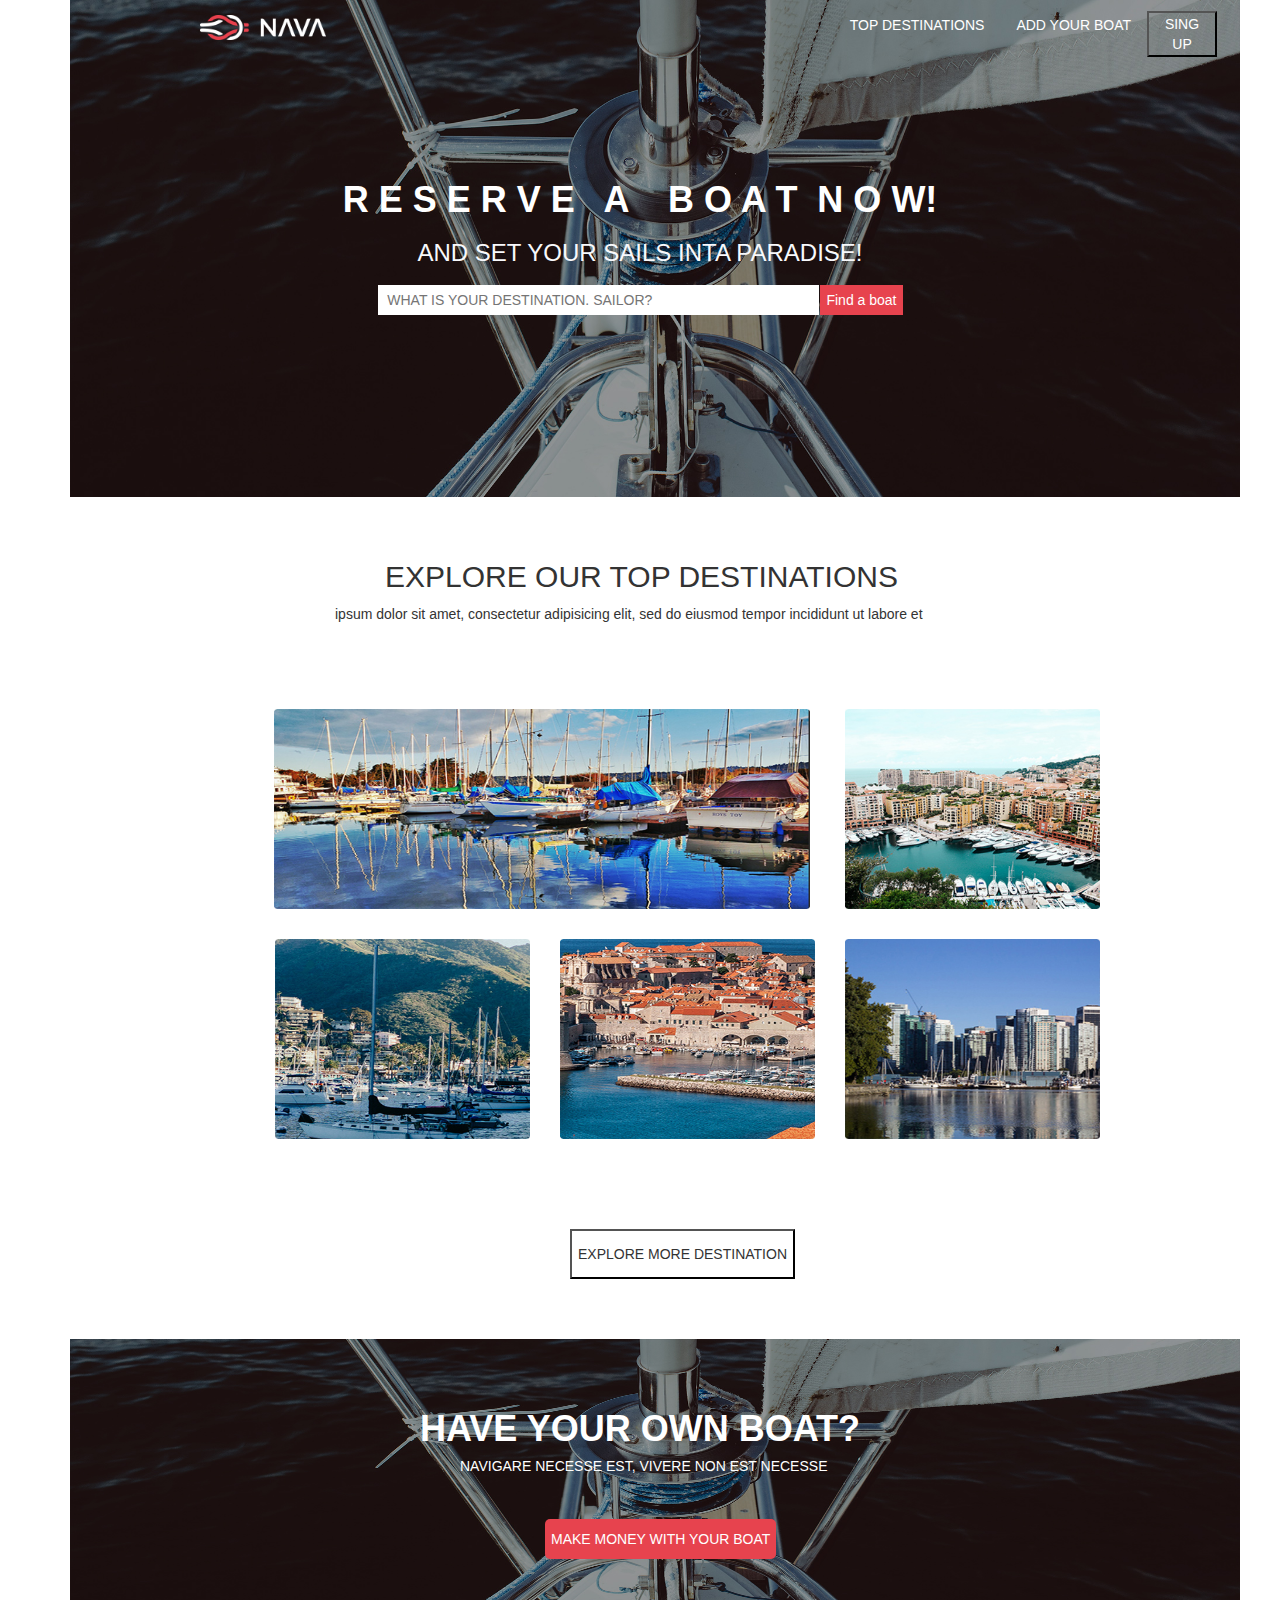
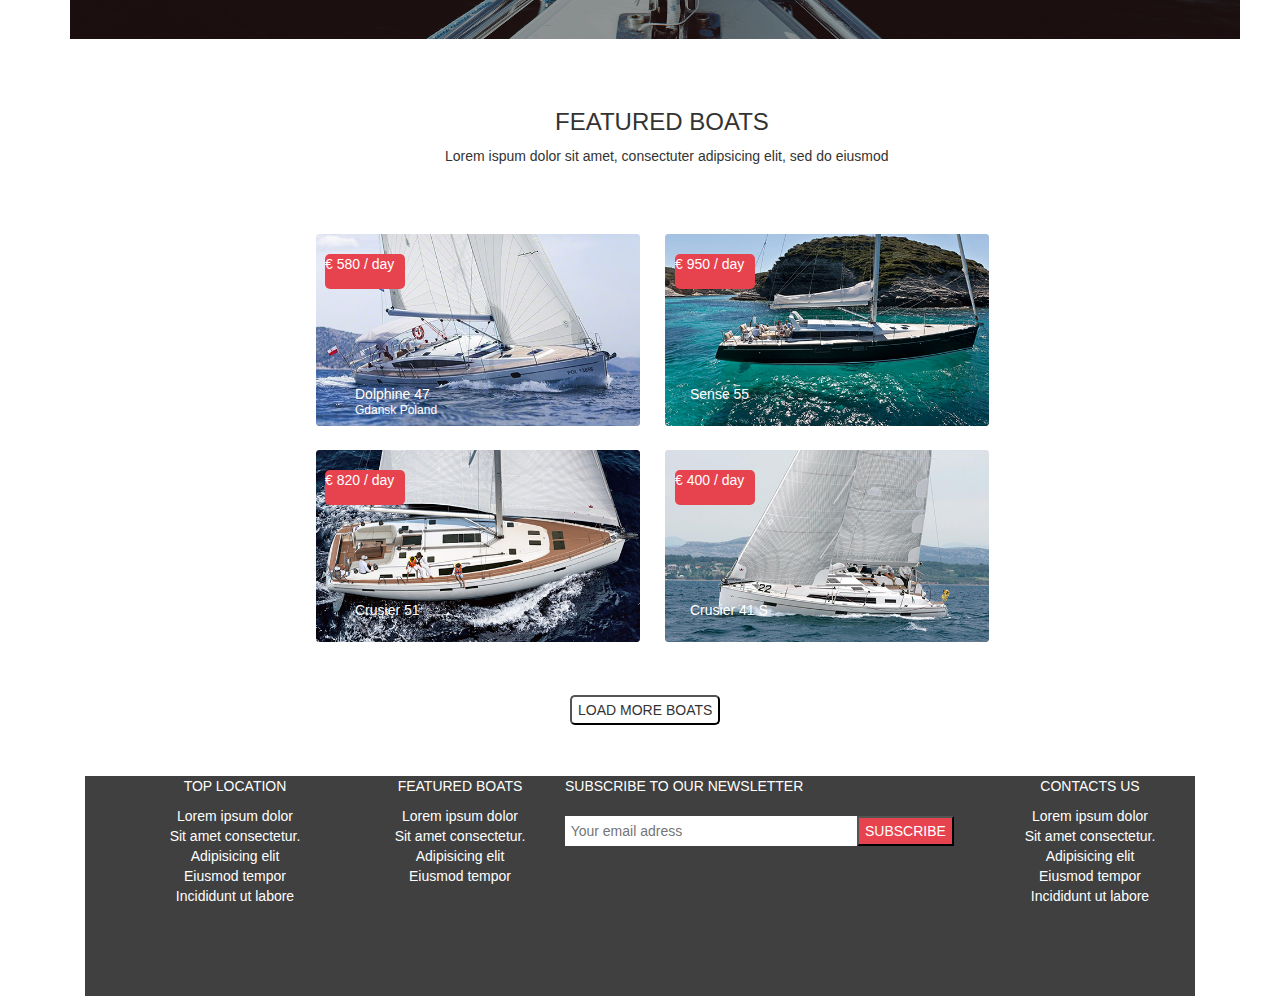
<file: items/index.html>
<!DOCTYPE html>
<html>
<head>
<link rel="stylesheet" type="text/css" href="css/style.css">
<link rel="stylesheet" type="text/css" href="bootstrap/bootstrap.css">
</head>
<body>
<div class="container">
<div class="row">
<div class="col-md-12">
<div>
<img id="img" src="img/boat.jpg"></div>
<div class="col-md-12">
<div class="col-md-6">
<div class="logo">
	<img id="Logo" src="img/logo.png">
</div>	
</div>
<div class="col-md-6">
<div class="navbar">
	<ul>
		<li><a href="#SING UP"></a><button style="position: absolute; top:10px; background: none;color: white;width: 70px;">SING UP</button></li>
		<li><a href="#ADD YOUR BOAT">ADD YOUR BOAT</a></li>
		<li><a href="#TOP DESTINATIONS">TOP DESTINATIONS</a></li>

	</ul>
	</div><!--navbar son-->
</div><!--col-md-6 2.nin sonu-->
</div><!--col-md-12 2.nin sonu-->
<div class="col-md-12" style="height: 80px;"></div>
<div class="col-md-12" style="height: 125px;"><!--col-md-12 3.-->
	<p align="center"><h1 align="center" style="color:white;"><b>R E S E R V E&nbsp&nbsp A &nbsp&nbsp B O A T&nbsp&nbspN O W!</b></h1></p>
	<h3><p align="center" style="color:#F8F9FC">AND SET YOUR SAILS INTA PARADISE!</p></h3>
</div><!--col-md-12 3.nun sonu-->
<div class="col-md-12"><!--col-md-12 input-->
<div class="col-md-3"></div>
<div class="col-md-6" style="height:30px">
	<input type="text" name="name" placeholder="&nbsp WHAT IS YOUR DESTINATION. SAILOR? ">
		<button  style="position: relative; background:#E7434E;height:30px; color:white; border:none;float: right;">Find a boat</button>
		</div><!--col-md-6 son-->
		<div class="col-md-3"></div>
		<div class="col-md-12" style="width:100%; height:170px; position: relative;"></div>
	<!-- </input> -->
</div>
<div class="col-md-12">
<div style="margin:0 auto;"></div>
</div>
<div class="col-md-12">
<p style="width: 550px; position:relative;left:300px;top:70px;font-size: 30px;">EXPLORE OUR TOP DESTINATIONS</p>
<p style="width: 600px;position: relative;top:65px;left: 250px;">ipsum dolor sit amet, consectetur adipisicing elit, sed do eiusmod tempor incididunt ut labore et</p>
<div class="col-md-1"></div>
<div class="col-md-7" style="position: relative; height: 340px;">
<img id="img1" src="img/destination-1.jpg">
</div>
<div class="col-md-4" style="height: 340px;">
	<img id="img2" src="img/destination-2.jpg">
	</div>
</div><!--col-md-12son-->
<div class="col-md-12" style="height:30px"></div>
<div class="col-mdd-12">
	<div class="col-md-1"></div>
	<div class="col-md-1"></div>
	<div class="col-md-3">
		<img id="img3" src="img/destination-3.jpg">
	</div>
	<div class="col-md-3">
		<img id="img4" src="img/destination-4.jpg">
	</div>
	<div class="col-md-3">
		<img id="img5" src="img/destination-5.jpg">
	</div>
<button style="border:1px:solid:black;height:50px;position:relative;left: 
500px;top:90px;bottom: 70px; background: none;z-index: 1;">EXPLORE MORE DESTINATION</button>
</div>
<div class="cantainer">
<div class="row">
<div class="col-md-12">
	<img id="img6" src="img/boat.jpg">
	<p style="position: absolute;"><h1 style="position: absolute;"><b style="color: white; position: relative;left: 350px;top:200px;">HAVE YOUR OWN BOAT?</b></h1></p><br>
	<p><h5 style="width:400px;  color:white; position: relative;left:390px;top:230px;">NAVIGARE NECESSE EST, VIVERE NON EST NECESSE</h5></p>
	<button style="position: absolute;left: 490px;top:330px; height: 40px;color: white;background: #E7434E;border-radius: 5px;border:none;">MAKE MONEY WITH YOUR BOAT</button>
	<h3 style="position: absolute;left: 500px;top:500px;"><spam>FEATURED BOATS</spam></h3><br>
	<h5 style="position: absolute;left: 390px;top: 550px;"><span>Lorem ispum dolor sit amet, consectuter adipsicing elit, sed do eiusmod</span></h5>
</div>

</div><!--row-->
</div><!--container-->

<div class="col-md-12">
	<div  class="col-md-6" style="position: absolute;top:560px;">
		<img id="img7" src="img/boat-1.jpg">
		<div class="day1">&#8364 580 / day</div>
		<p style="position: absolute; left: 270px; top:150px; color: white;">Dolphine 47</p><br>
	</div>
	<div class="col-md-6" style="position: absolute;top:560px; left: 580px;">
		<img id="img8" src="img/boat-2.jpg">
		<div class="day4">&#8364 950 / day</div>
		<p style="position: absolute; left: 40px; top:150px; color: white;">Sense 55</p><br>
		<div><h6><p style="position: absolute;left:-295px; top:170px; color:white;">Gdansk Poland</p></h6></div>
	</div>
</div><!--col-md-12-->

<div class="col-md-12">
	<div  class="col-md-6" style="position: absolute;top:775px;">
		<img id="img9" src="img/boat-3.jpg">
		<div class="day3">&#8364 820 / day</div>
		<p style="position: absolute; left: 270px; top:150px; color: white;">Crusier 51</p>
	</div>
	<div class="col-md-6" style="position: absolute;top:775px; left: 580px;">
		<img id="img10" src="img/boat-4.jpg">
<div class="day4">&#8364 400 / day</div>
		<p style="position: absolute; left: 40px; top:150px; color: white;">Crusier 41 S</p>
	</div>
	<button style="height:30px; background: none; position: absolute; left:500px;top:1020px; border-radius: 5px;">LOAD MORE BOATS</button>
</div><!--col-md-12-->
<!-- <div class="container">
<div class="row"> -->
<div class="col-md-12">
<div class="footer">
	<div class="col-md-12">
		<div class="col-md-3"><p align="center" style="color: white;">TOP LOCATION</p>
			<p align="center" style="color:white;">Lorem ipsum dolor<br>Sit amet consectetur.<br>Adipisicing elit<br> Eiusmod tempor<br>Incididunt ut labore</p>
			</div>
		<div class="col-md-2">
			<p align="center" style="color:white;">FEATURED BOATS</p>
			<p align="center" style="color:white;">Lorem ipsum dolor<br>Sit amet consectetur.<br>Adipisicing elit<br> Eiusmod tempor</P>
		</div>
		<div class="col-md-5">
		<p style="color:white;">SUBSCRIBE TO OUR NEWSLETTER</p>
			<input id="son" type="text" name="text" placeholder=" Your email adress">
			<button style="height:30px; position: relative; top:10px; left:292px; background:#E7434E; color:white;">SUBSCRIBE</button>
			</div>
			<div class="col-md-2">
			    <p align="center" style="color:white;">CONTACTS US</p>
				<p align="center" style="color:white;">Lorem ipsum dolor<br>Sit amet consectetur.<br>Adipisicing elit<br> Eiusmod tempor<br>Incididunt ut labore</p>
			</div>
<!-- 
</div>
</div> -->

</div>
</div>
</body>
</html>


<!-- 
 ipsum dolor sit amet, consectetur adipisicing elit, sed do eiusmod
tempor incididunt ut labore et dolore magna aliqua. Ut enim ad minim veniam,
quis nostrud exercitation ullamco laboris nisi ut aliquip ex ea commodo
consequat. Duis aute irure dolor in reprehenderit in voluptate velit esse
cillum dolore eu fugiat nulla pariatur. Excepteur sint occaecat cupidatat non
proident, sunt in culpa qui officia deserunt mollit anim id est laborum. -->
</file>
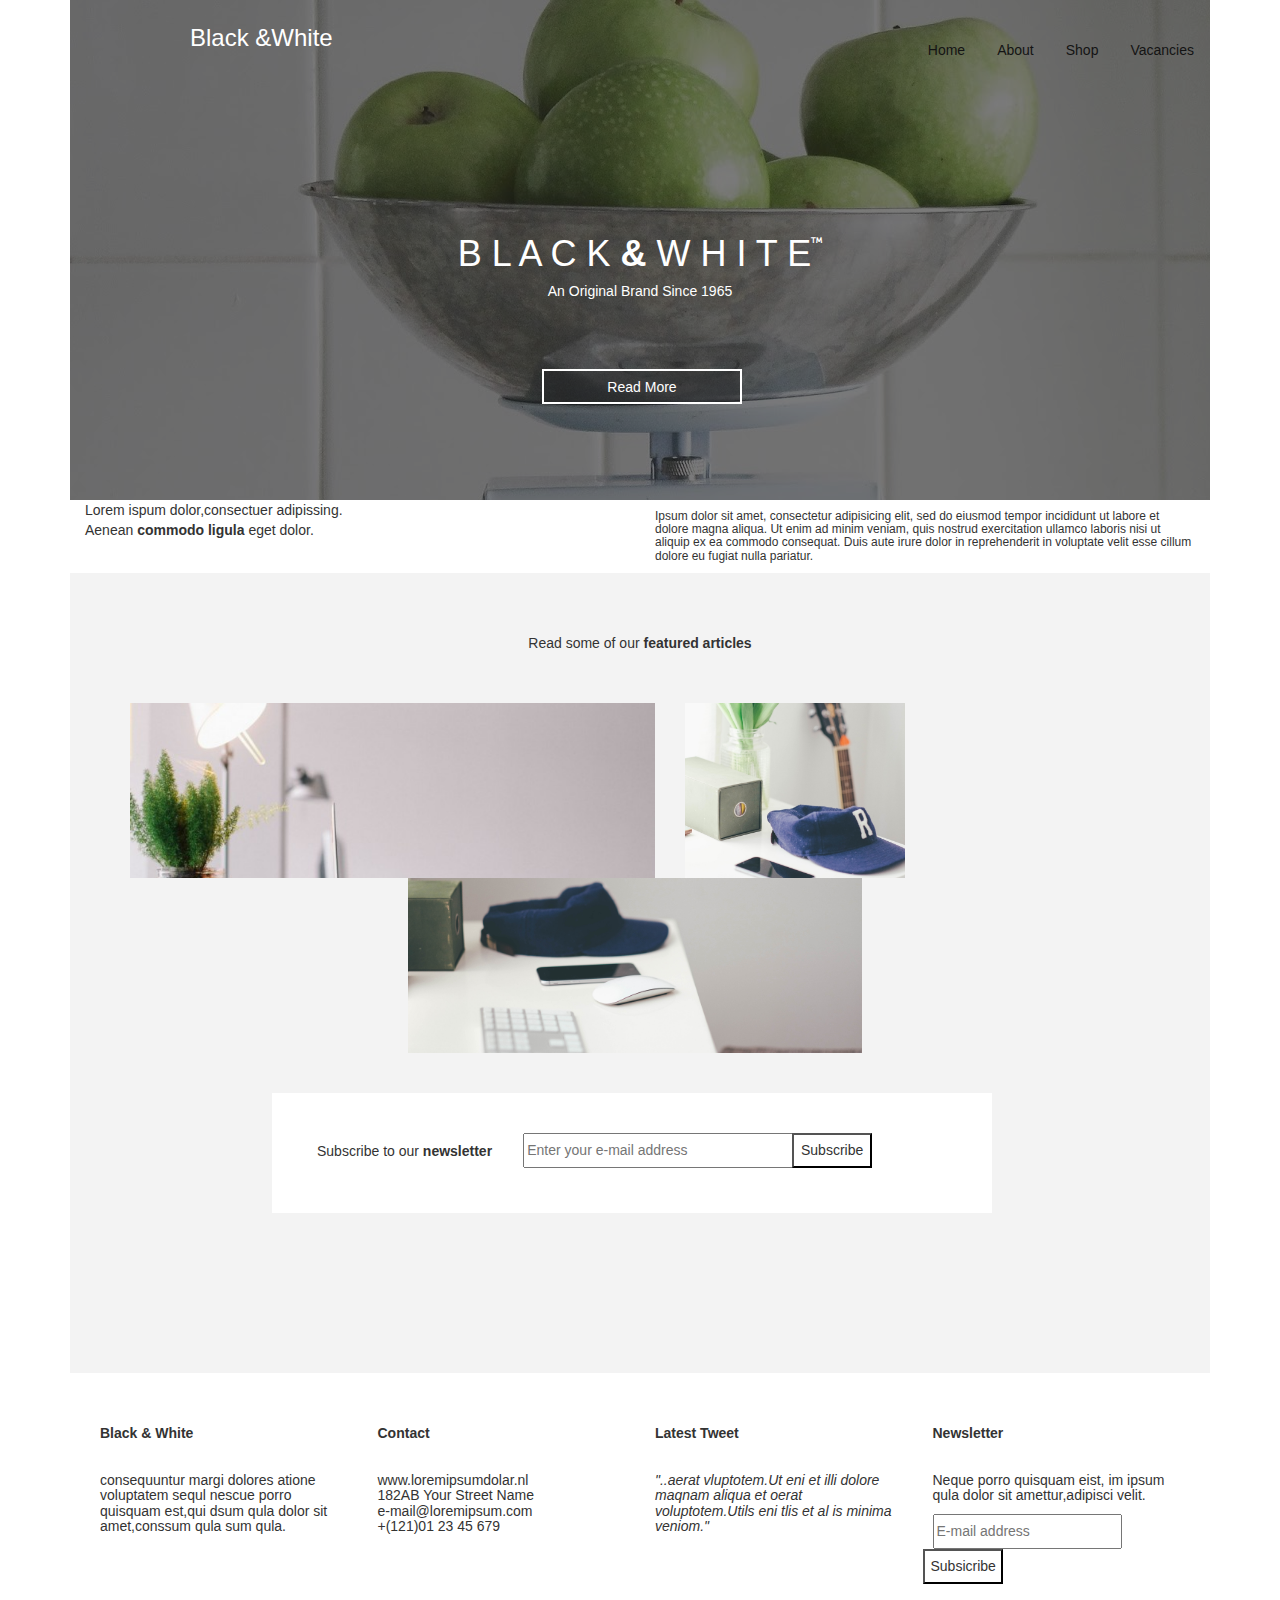
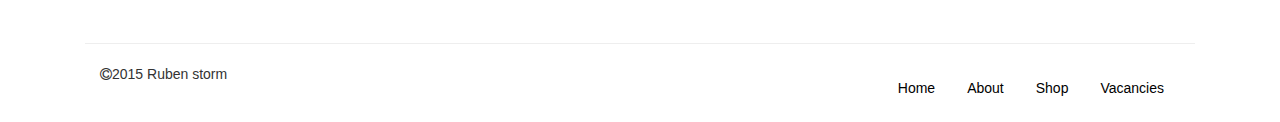
<file: items/index1.html>
<!DOCTYPE html>
<html>
<head>
<link rel="stylesheet" type="text/css" href="fonts/css/font-awesome.css">
<link rel="stylesheet" type="text/css" href="css/style1.css">
<link rel="stylesheet" type="text/css" href="bootstrap/bootstrap.css">
</head>
<body>
<div class="container">
	<div class="row">
		    <div class="a col-md-12">
			    <div class="imgWrapper">
			    <div class="blur"></div>
			    <div class="navBar">
			    	<div class="logo">
			    	<h3>
			    		Black &White	
			    	</h3>
			    		
			    	</div>
			    	<div class="menu">
			    		<ul>
			    	<li><a href="#vacancies">Vacancies</a></li>
				   <li><a href="#shop">Shop</a></li>
				   <li><a href="#about">About</a></li>
				   <li><a class="active" href="#home">Home</a></li>
			    		</ul>
			    		<div class="blackWhite"><h1 align="center">B L A C K <b>&</b> W H I T E<i class="fa fa-trademark" aria-hidden="true"></i></h1><h5 align="center">An Original Brand Since 1965</h5></div>
			    		<div class="but"><button id="readMore">Read More</button></div>
			    	</div>
			    </div>
			    </div>
		    </div>
		<div class="col-md-12 c">
			<div class=" col-md-6">
				<p>Lorem ispum dolor,consectuer adipissing.<br>Aenean <b>commodo ligula</b> eget dolor.</p>
			</div>
			<div class="col-md-6">
			  <h6>
				Ipsum dolor sit amet, consectetur adipisicing elit, sed do eiusmod
				tempor incididunt ut labore et dolore magna aliqua. Ut enim ad minim veniam,
				quis nostrud exercitation ullamco laboris nisi ut aliquip ex ea commodo
				consequat. Duis aute irure dolor in reprehenderit in voluptate velit esse
				cillum dolore eu fugiat nulla pariatur. </h6>
             
			</div>
			<div class="celarfix"></div>
		<div class="b col-md-12"><br><br>
				<br><div><p align="center">Read some of our<b>	featured articles</b></p></div><br>
			    <br>
	<div class="container">
		<div class="col-md-12">
			<div class="col-md-6">
			    <div class="sekil1"></div>
			</div>
			<div class="col-md-3">
			    <div class="sekil2"></div>
			</div>
	    </div>

	<!-- <div class="cfearfix"></div> -->
	<!-- <div class="container"></div> -->
	<div class="col-md-12">
			<div class="col-md-3">
			<div class="clearfix" class="sekil3"></div>
			</div>
			<div class="col-md-6">
				<div class="sekil4"></div>
			</div>
	</div>
	</div>

	<!-- <div class="container">

			    <div class="col-md-7"><div class="sekil1">january' 15<b> South France</b></div>
			    </div>	
			    <div class="col-md-3">
			    <div class="sekil2">January'15 <b>Budapest</b></div>
			    </div>
	</div>
	<div class="container">
			    <div class="col-md-12">	
			    
			     <div class="col-md-3">
			     <div class="sekil3"></div>
			     </div>
			     <div class="col-md-7">
			     <div class="sekil4">January'15 <b>South America</b>
			     </div>
			     </div>		 -->
	<!-- </div>     -->
			     <!-- </div> -->

			  <div class="col-md-12">
			  	<div class="mail col-md-8">
			  		<div class="news"><span>Subscribe to our <b>newsletter</b></span>&nbsp&nbsp&nbsp&nbsp&nbsp&nbsp&nbsp
			  		<input id="birinci" type="text"placeholder="Enter your e-mail address">
			  		<button id="ikinci">Subscribe</button></div>
			  	</div>
			  </div>

		</div>

					<div class="col-md-12">
						<div class="son">
						<div class="f col-md-3">
							<p><b>Black & White</b>
							<br>
							<br>
							<h5>consequuntur margi dolores atione voluptatem sequl nescue porro quisquam est,qui dsum qula dolor sit amet,conssum qula sum qula.</h5></p>

						</div>
						<div class="f col-md-3">
							<p><b>Contact</b><br>
							<br><h5>www.loremipsumdolar.nl<br>
							182AB Your Street Name<br>
							e-mail@loremipsum.com<br>+(121)01 23 45 679</h5></p>
						</div>
						<div class="f col-md-3">
							<p><b>Latest Tweet</b><br>
							<br><h5><em>"..aerat vluptotem.Ut eni et illi dolore maqnam aliqua et oerat voluptotem.Utils eni tlis et al is minima veniom."</em></h5></p>
							
						</div>
						<div class="f col-md-3">
							<p><b>Newsletter</b><br>
							<br><h5>Neque porro quisquam eist, im ipsum qula dolor sit amettur,adipisci velit.</h5></p>

							<input id="txt" type="text"placeholder="E-mail address">
							<button>Subsicribe</button>
								
						</div>
						</div>

					</div>

			<div class="col-md-12">
				 <div class="footer">
				 <hr>
				 <div class="col-md-2">
				<span><i class="fa fa-copyright" aria-hidden="true"></i>2015 Ruben storm</span></div>
				 	<div class="col-md-10">			
				<ul>		 
				  <li><a href="#vacancies">Vacancies</a></li>
				   <li><a href="#shop">Shop</a></li>
				   <li><a href="#about">About</a></li>
				   <li><a class="active" href="#home">Home</a></li>
				</ul></div>
				 </div>
			</div>



	</div>
</div>
</body>
</html>
</file>
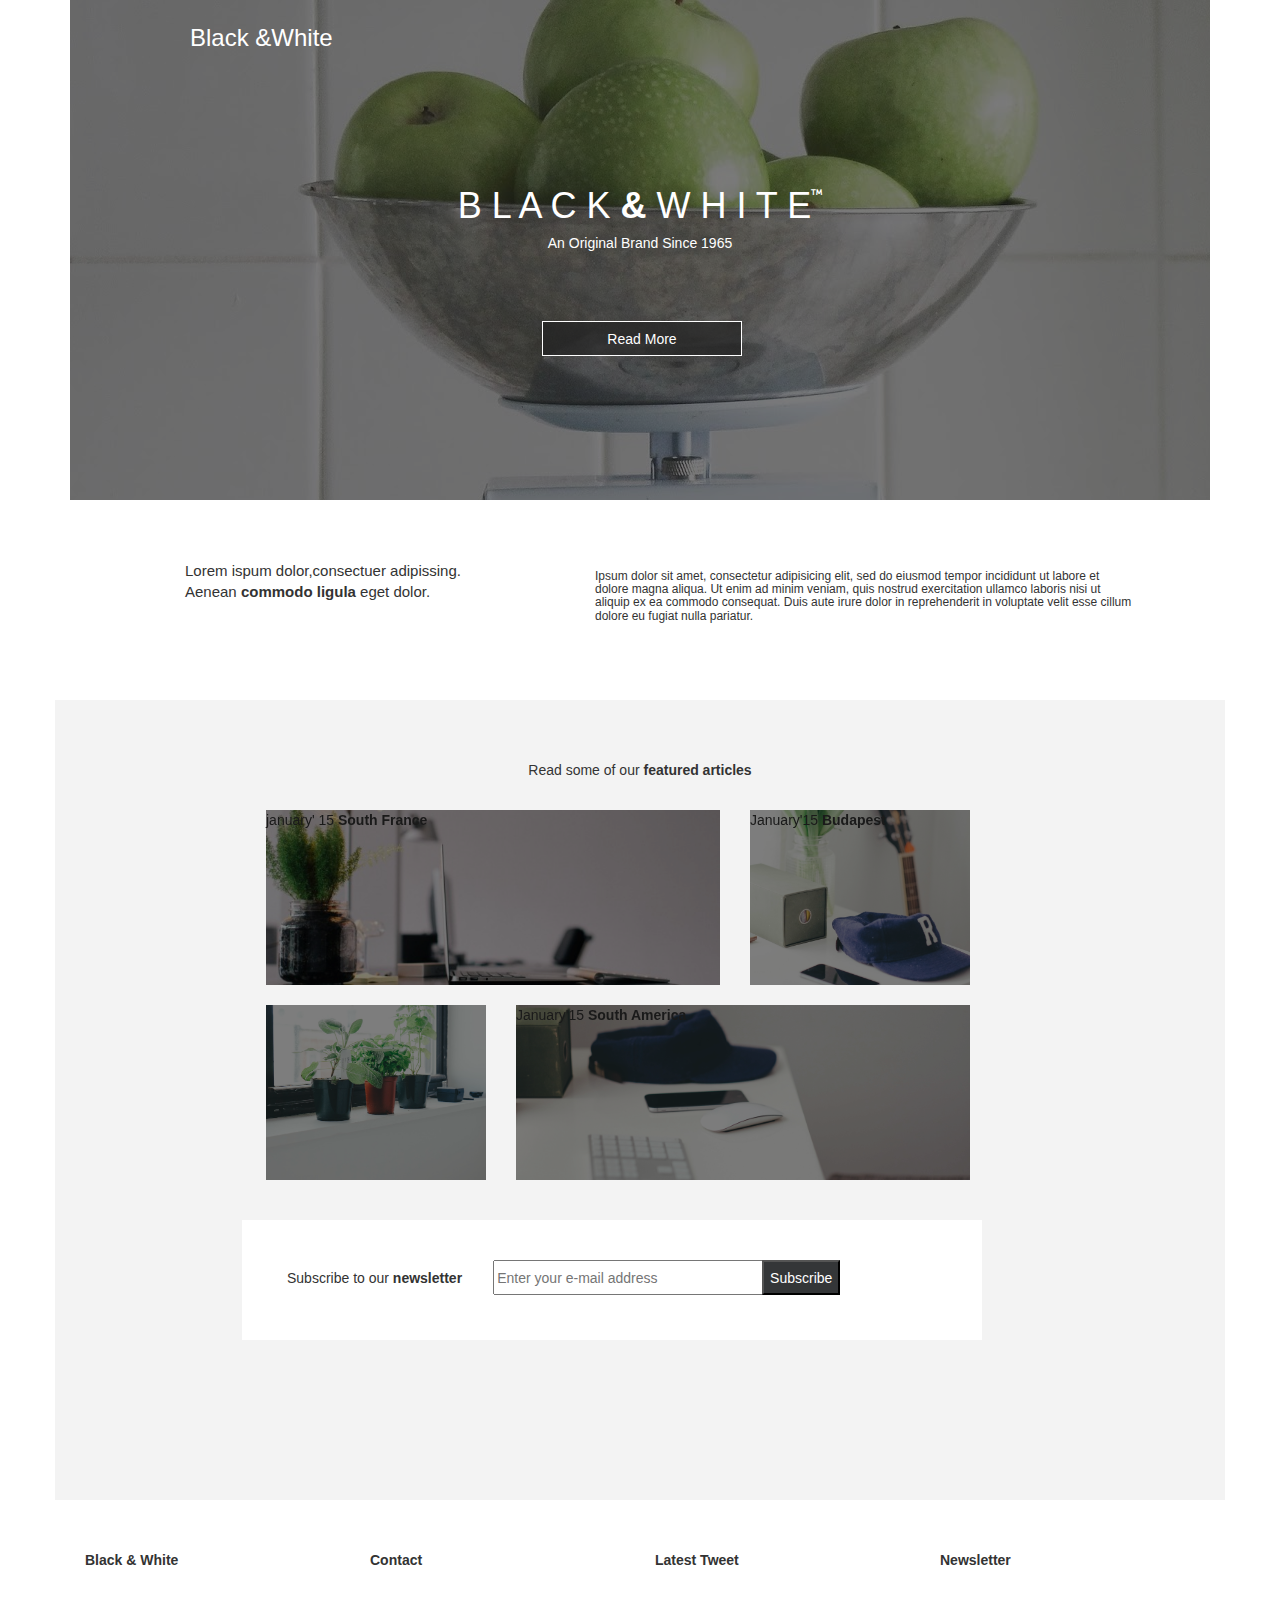
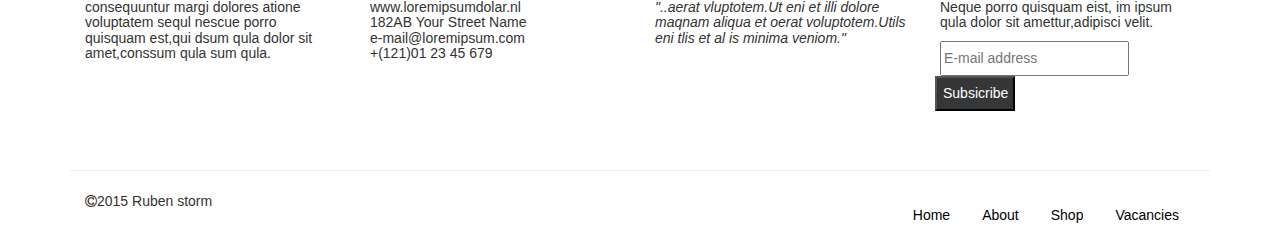
<file: items/index2.html>
<!DOCTYPE html>
<html>
<head>
<link rel="stylesheet" type="text/css" href="fonts/css/font-awesome.css">
<link rel="stylesheet" type="text/css" href="css/style2.css">
<link rel="stylesheet" type="text/css" href="bootstrap/bootstrap.css">
</head>
<body>
<div class="container">
	<div class="row">
	
		    <div class="a col-md-12">
			    <div class="imgWrapper">
			    <div class="blur"></div>
			    <div class="navBar">
			    	<div class="logo">
			    	<h3>
			    		Black &White	
			    	</h3>
			    		
			    	</div>
			    	<div class="menu">
			    		<div class="blackWhite"><h1 align="center">B L A C K <b>&</b> W H I T E<i class="fa fa-trademark" aria-hidden="true"></i></h1><h5 align="center">An Original Brand Since 1965</h5></div>
			    		<div class="but"><button id="readMore">Read More</button></div>
			    	</div>

			    </div>
			    </div>
		    </div>
		<div class="col-md-12">
			<div class="y col-md-6">
				<p style="font-size:15px;position: relative;top:60px; left:100px;">Lorem ispum dolor,consectuer adipissing.<br>Aenean <b>commodo ligula</b> eget dolor.</p>
			</div>
			<div class="col-md-6">
			  <h6 style="position: relative;top:60px;right: 60px;">
				Ipsum dolor sit amet, consectetur adipisicing elit, sed do eiusmod
				tempor incididunt ut labore et dolore magna aliqua. Ut enim ad minim veniam,
				quis nostrud exercitation ullamco laboris nisi ut aliquip ex ea commodo
				consequat. Duis aute irure dolor in reprehenderit in voluptate velit esse
				cillum dolore eu fugiat nulla pariatur. </h6>
             </div>
			</div>
		<div class="b col-md-12"><br><br>
				<br><div><p align="center">Read some of our<b>	featured articles</b></p></div><br>
			    <br><div class="col-md-7"><div class="sekil1">january' 15<b> South France</b></div>
			    </div>	
			    <div class="col-md-3">
			    <div class="sekil2">January'15 <b>Budapest</b></div>
			    </div>
			    <div class="col-md-12">	
			    
			     <div class="col-md-3">
			     <div class="sekil3"></div>
			     </div>
			     <div class="col-md-7">
			     <div class="sekil4">January'15 <b>South America</b>
			     </div>
			     </div>		
			    
			     </div>
			  <div class="col-md-12">
			  	<div class="mail col-md-8">
			  		<div class="news"><span>Subscribe to our <b>newsletter</b></span>&nbsp&nbsp&nbsp&nbsp&nbsp&nbsp&nbsp
			  		<input id="birinci" type="text"placeholder="Enter your e-mail address">
			  		<button id="ikinci">Subscribe</button></div>
			  	</div>
			  </div>

		</div>

					<div class="col-md-12">
						<div class="son">
						<div class="f col-md-3">
							<p><b>Black & White</b>
							<br>
							<br>
							<h5>consequuntur margi dolores atione voluptatem sequl nescue porro quisquam est,qui dsum qula dolor sit amet,conssum qula sum qula.</h5></p>

						</div>
						<div class="f col-md-3">
							<p><b>Contact</b><br>
							<br><h5>www.loremipsumdolar.nl<br>
							182AB Your Street Name<br>
							e-mail@loremipsum.com<br>+(121)01 23 45 679</h5></p>
						</div>
						<div class="f col-md-3">
							<p><b>Latest Tweet</b><br>
							<br><h5><em>"..aerat vluptotem.Ut eni et illi dolore maqnam aliqua et oerat voluptotem.Utils eni tlis et al is minima veniom."</em></h5></p>
							
						</div>
						<div class="f col-md-3">
							<p><b>Newsletter</b><br>
							<br><h5>Neque porro quisquam eist, im ipsum qula dolor sit amettur,adipisci velit.</h5></p>

							<input id="txt" type="text"placeholder="E-mail address">
							<button id="sonBtn">Subsicribe</button>
								
						</div>
						</div>

					</div>

			<div class="col-md-12">
				 <div class="footer">
				 <hr>
				 <div class="col-md-2">
				<span><i class="fa fa-copyright" aria-hidden="true"></i>2015 Ruben storm</span></div>
				 	<div class="col-md-10">			
				<ul>		 
				  <li><a href="#vacancies">Vacancies</a></li>
				   <li><a href="#shop">Shop</a></li>
				   <li><a href="#about">About</a></li>
				   <li><a class="active" href="#home">Home</a></li>
				</ul></div>
				 </div>
			</div>



	</div>
</div>
</body>
</html>
</file>
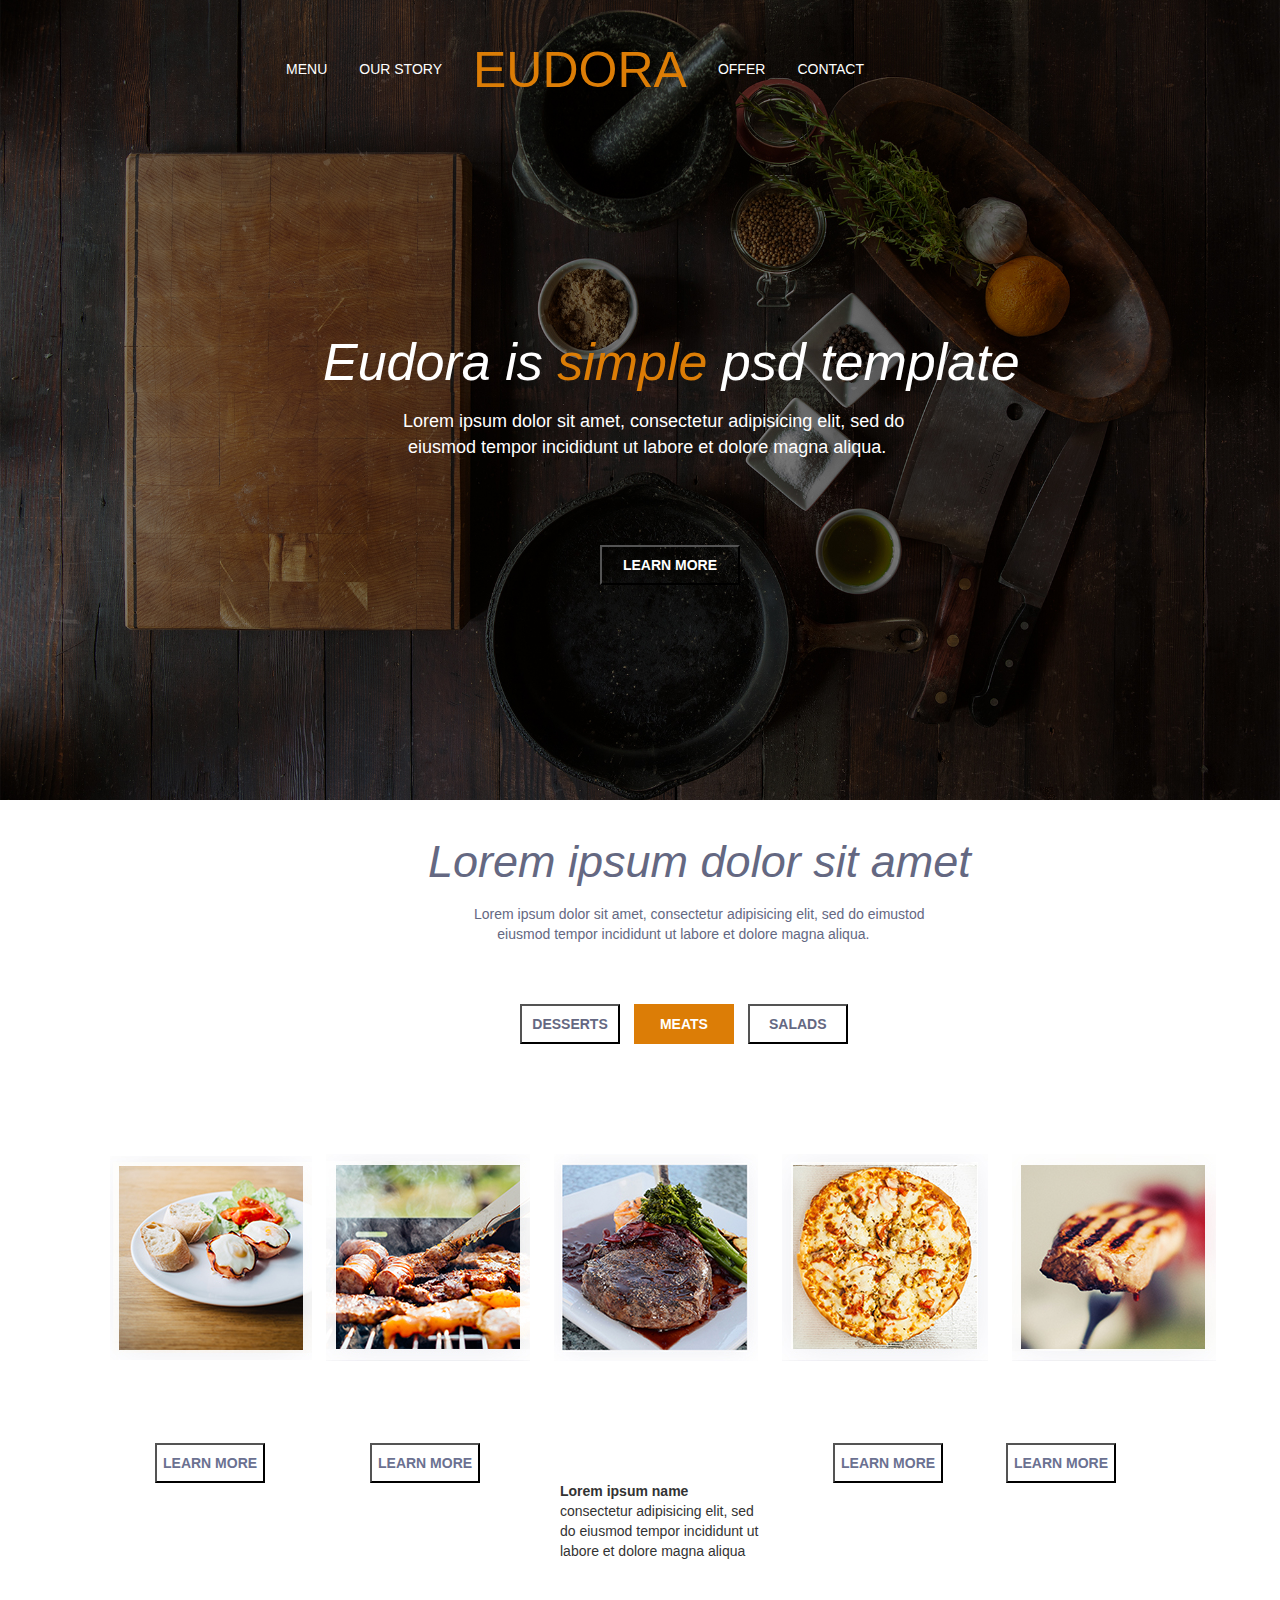
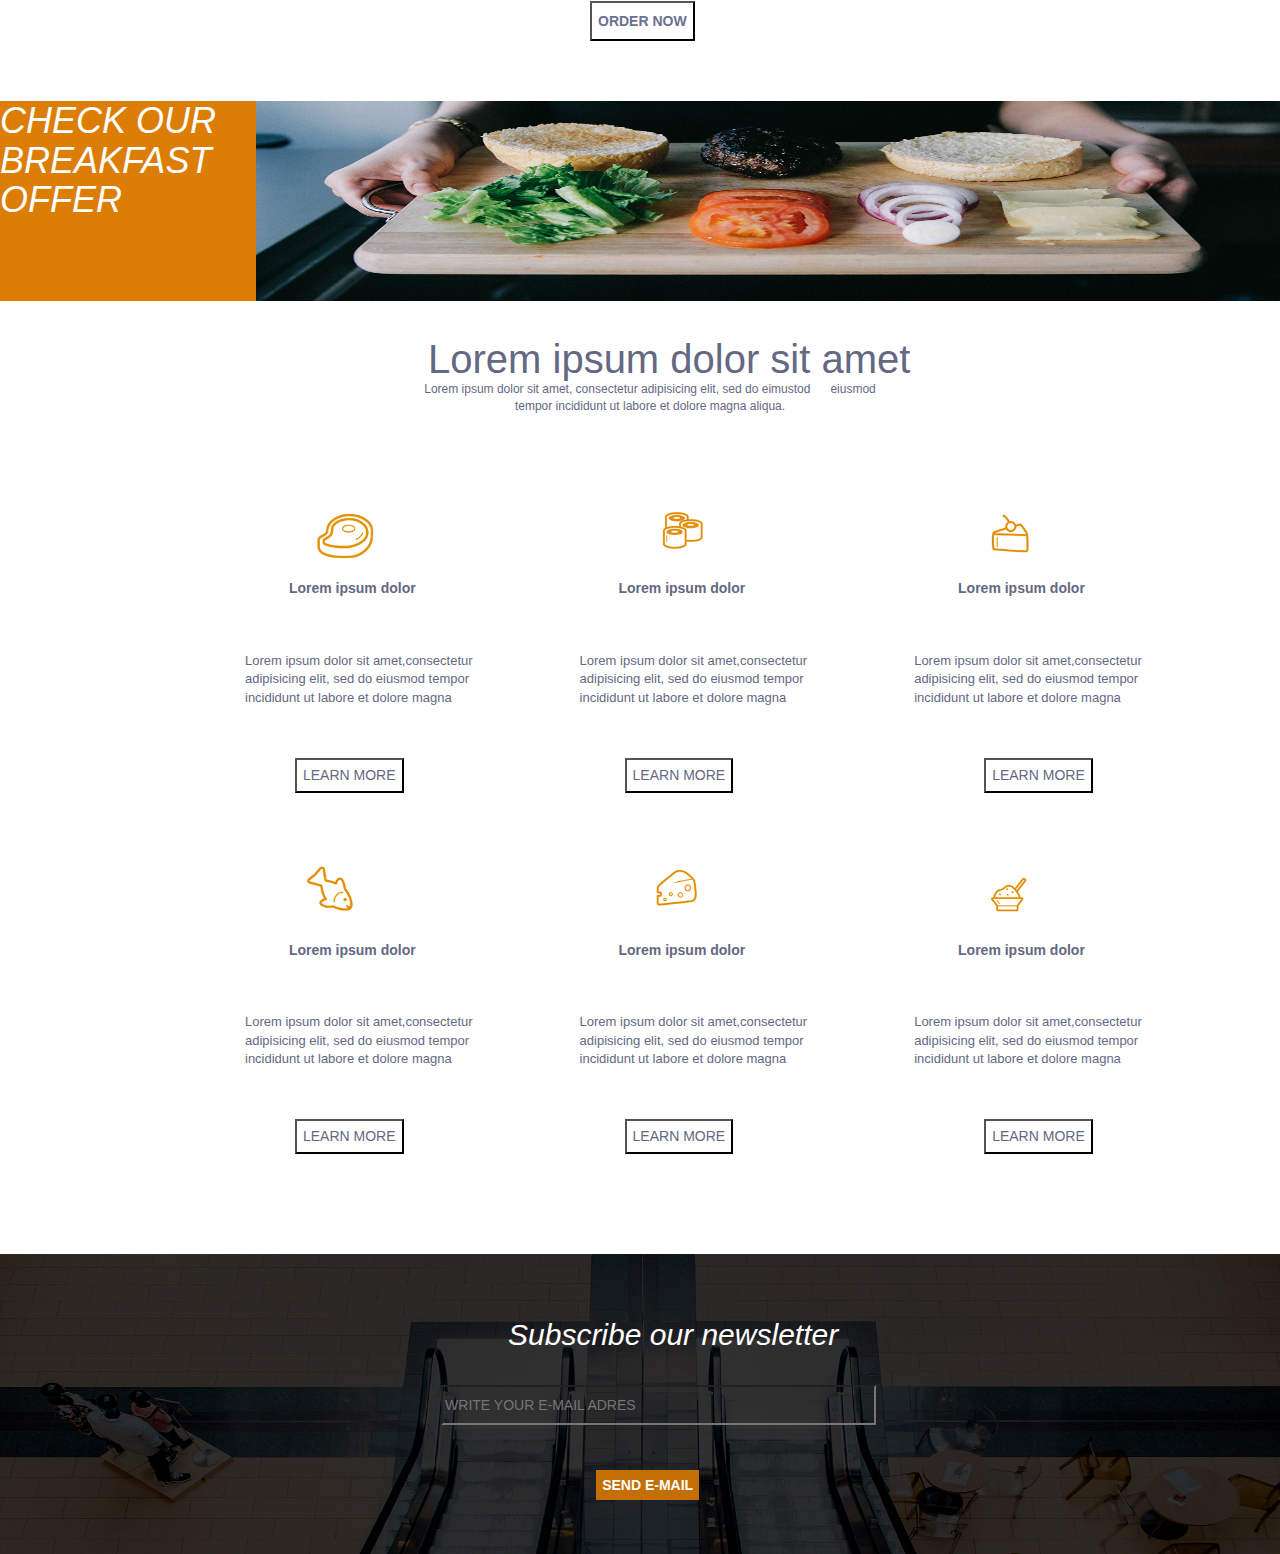
<file: items/index4.html>
<!DOCTYPE html>
<html>
<head>
<link rel="stylesheet" type="text/css" href="css/style4.css">
<link rel="stylesheet" type="text/css" href="bootstrap/bootstrap.css">

</head>
<body>
<div class="img1"></div>
<div style="position: absolute; top:20px; right:400px;">
	<ul>		 
				  <li><a style="color: white;position: relative;top:25px;" href="#vacancies">MENU</a></li>
				   <li><a style="color: white;position: relative; top:25px;"  href="#shop">OUR STORY</a></li>
				   <li style="margin: 15px; color:#DC7D06; font-size: 50px;">EUDORA</li>
				   <li><a style="color: white;position: relative; top:25px;"  class="active" href="#home">OFFER</a></li>
				   <li><a style="color: white;position: relative; top:25px;"  href="#vacancies">CONTACT</a></li>
				</ul></div>
				<div style="position: absolute;top:325px;left:323px; font-size: 52px;"><p style="color: white;"><i>Eudora is <i style="color:#DC7D06">simple</i> psd template</i></p>
				<p style="position: absolute;left: 80px; color:white; font-size:18px;">Lorem ipsum dolor sit amet, consectetur adipisicing elit, sed do<br>&nbspeiusmod tempor incididunt ut labore et dolore magna aliqua.</p>
				</div>
				<button style=" height:40px; width: 140px; position: absolute;top:545px; left:600px; background:none;color:white;"><b>LEARN MORE</b></button>

</div><!--div-ul-->
<!-- <div> -->
   <p style="width: 550px; position: relative;left:428px; top:30px; font-size:45px; color:#646882;"><i>Lorem ipsum dolor sit amet</i></p>
   <p style="width:40%; position: relative;top:30px; left:474px; color:#646882;">Lorem ipsum dolor sit amet, consectetur adipisicing elit, sed do eimustod<br>&nbsp &nbsp &nbsp eiusmod tempor incididunt ut labore et dolore magna aliqua.</p>
<div class="buttons">
   <button id="btn1"><b>DESSERTS</b></button>
   <button id="btn2"><b>MEATS</b></button>
   <button id="btn3"><b>SALADS</b></button>
</div><!--buttons div son-->
<div class="images" style="width:90%;">
	<div class="imgs"><img src="image/foot1.jpg">
	<div class="imgs"><img src="image/foot2.jpg"></div>
	<div class="imgs"><img src="image/foot5.jpg"></div>
	<div class="imgs"><img src="image/foot3.jpg"></div>
	<div class="imgs"><img src="image/foot4.jpg"></div>
	<button id="btn4"><b>LEARN MORE</b></button></div>
	<button id="btn5"><b>LEARN MORE</b></button></div>
	<button id="btn6"><b>LEARN MORE</b></button></div>
	<button id="btn7"><b>LEARN MORE</b></button></div>
<!-- <div class=""></div> -->
<p style="width:40%;position: relative;top:130px;left:560px; color:;"><b>Lorem ipsum name</b><br>consectetur adipisicing elit, sed<br>
do eiusmod tempor incididunt ut<br>
labore et dolore magna aliqua</p>
<button id="btn8"><b>ORDER NOW</b></button>
</div>
<div class="breakfast">
	<h1><i>CHECK OUR<br>BREAKFAST<br>OFFER</i></h1>
</div><div>
<img id="img8" src="image/covermeat.jpg"></div>
<div style="position: relative;
top:200px;height: auto;"><span style="position: absolute;left:428px; top:30px; font-size:40px;
width: 500px; color:#646882;">Lorem ipsum dolor sit amet</span>
   <p style="width:50%; position: absolute;top:80px; left:330px; color:#646882;text-align:center;font-size:12px;">Lorem ipsum dolor sit amet, consectetur adipisicing elit, sed do eimustod&nbsp &nbsp &nbsp eiusmod<br>tempor incididunt ut labore et dolore magna aliqua.</p></div>
<div class="pngler">
	<div style="display: inline-block;">
		<img id="png1" src="image/meat.png">
<span style="color:#646882; position: relative;top:58px;right:160px;"><b>Lorem ipsum dolor</b></span><div style="color:#646882; font-size:13px; position: relative;top:20px;">Lorem ipsum dolor sit amet,consectetur<br> adipisicing elit, sed do eiusmod tempor<br> incididunt ut labore et dolore magna</div>
<button id="btn9">LEARN MORE</button>
	</div>
	<div style="display: inline-block;">
		<img id="png2" src="image/suhsi.png">
		<span style="color:#646882; position: relative;top:58px;right:165px;"><b>Lorem ipsum dolor</b></span>
		<div style="color:#646882; font-size: 13px; position: relative;top:20px;">Lorem ipsum dolor sit amet,consectetur<br> adipisicing elit, sed do eiusmod tempor<br> incididunt ut labore et dolore magna</div>
		<button id="btn10">LEARN MORE</button>
	</div>
	<div style="color:#646882;display: inline-block;">
		<img id="png3" src="image/tort.png">
		<span style="color:#646882; position: relative;top:58px;right:160px;"><b>Lorem ipsum dolor</b><br></span>
		<div style="color:#646882; font-size: 13px; position: relative;top:20px;">Lorem ipsum dolor sit amet,consectetur<br> adipisicing elit, sed do eiusmod tempor<br> incididunt ut labore et dolore magna</div>
		<button id="btn11">LEARN MORE</button>
	</div>
</div>







<div class="pngler2">
	<div style="display: inline-block;">
		<img id="png1" src="image/fish.png">
<span style="color:#646882; position: relative;top:58px;right:160px;"><b>Lorem ipsum dolor</b></span><div style="color:#646882; font-size:13px; position: relative;top:20px;">Lorem ipsum dolor sit amet,consectetur<br> adipisicing elit, sed do eiusmod tempor<br> incididunt ut labore et dolore magna</div>
<button id="btn9">LEARN MORE</button>
	</div>
	<div style="display: inline-block;">
		<img id="png2" src="image/pendir.png">
		<span style="color:#646882; position: relative;top:58px;right:165px;"><b>Lorem ipsum dolor</b></span>
		<div style="color:#646882; font-size: 13px; position: relative;top:20px;">Lorem ipsum dolor sit amet,consectetur<br> adipisicing elit, sed do eiusmod tempor<br> incididunt ut labore et dolore magna</div>
		<button id="btn10">LEARN MORE</button>
	</div>
	<div style="color:#646882;display: inline-block;">
		<img id="png3" src="image/marojna.png">
		<span style="color:#646882; position: relative;top:58px;right:160px;"><b>Lorem ipsum dolor</b><br></span>
		<div style="color:#646882; font-size: 13px; position: relative;top:20px;">Lorem ipsum dolor sit amet,consectetur<br> adipisicing elit, sed do eiusmod tempor<br> incididunt ut labore et dolore magna</div>
		<button id="btn11">LEARN MORE</button>
	</div>
</div>

   <!-- <div class="footer"> -->
   <div><img id="img9" src="image/fouter.jpg">
   	<span style="color:white; position:relative;top:130px; left: 508px; font-size: 30px;"><i>Subscribe our newsletter</i></span>
   	<input style="color:white; position: relative; top:195px;width: 34%;
   	left:107px; height: 40px; background: none;" type="text" name="text" placeholder="WRITE YOUR E-MAIL ADRES">
   	<button style="position: relative;top:275px;
   	right:177px;background:#C46F05;color:white;border:none;height:30px;"><b>SEND E-MAIL</b></button>
   </div>
   
</body>
</html>

<!-- Lorem ipsum dolor sit amet, consectetur adipisicing elit, sed do eiusmod
tempor incididunt ut labore et dolore magna aliqua. Ut enim ad minim veniam,
quis nostrud exercitation ullamco laboris nisi ut aliquip ex ea commodo
consequat. Duis aute irure dolor in reprehenderit in voluptate velit esse
cillum dolore eu fugiat nulla pariatur. Excepteur sint occaecat cupidatat non
proident, sunt in culpa qui officia deserunt mollit anim id est laborum. -->
</file>
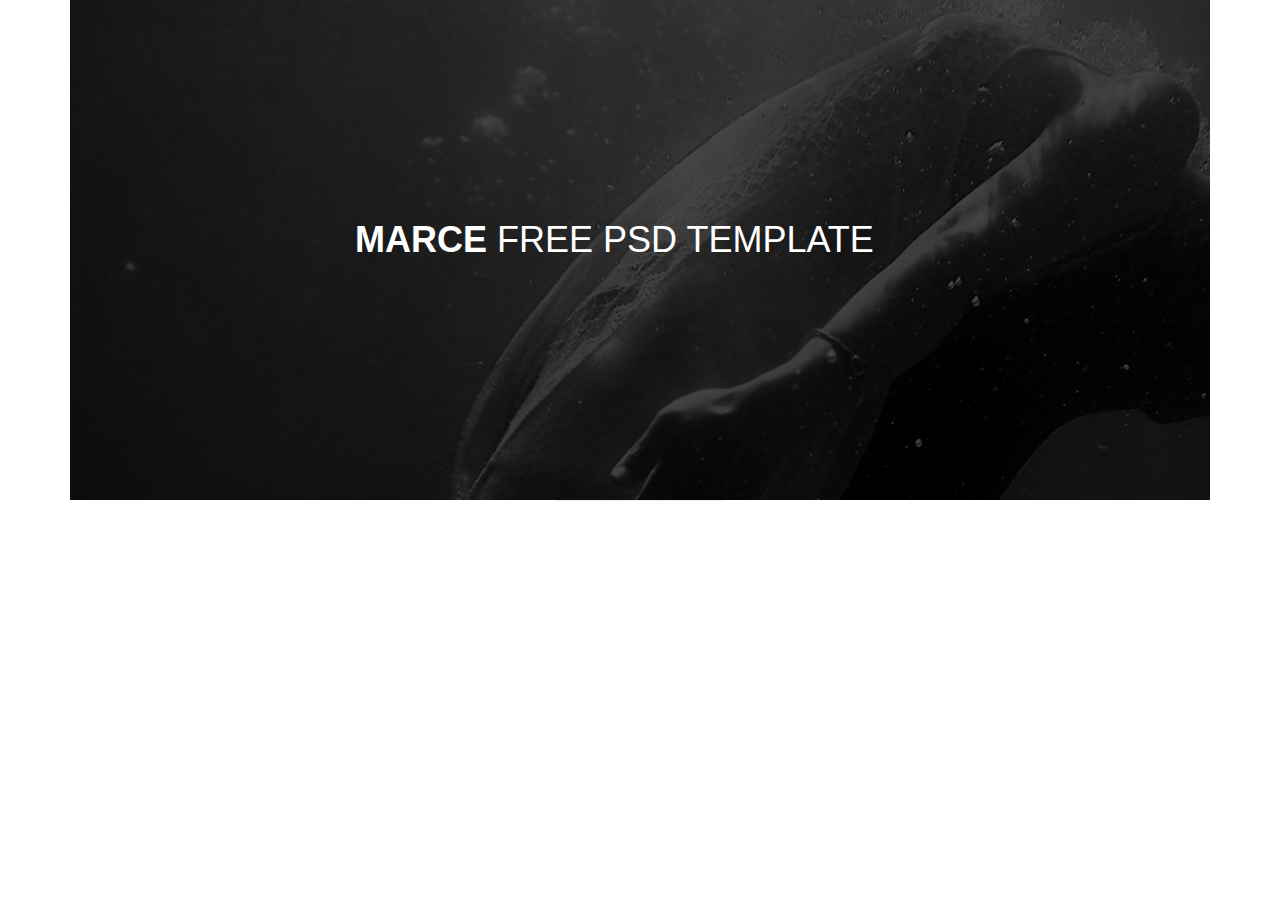
<file: items/index5.html>
<!DOCTYPE html>
<html>
<head>
	<link rel="stylesheet" type="text/css" href="css/style5.css">
	<link rel="stylesheet" type="text/css" href="bootstrap/bootstrap.css">
</head>
<body>
<div class="container">
	<div class="row">
		<div class="col-md-12">
			<div class="jpg"></div>
		</div><!-- col-md-12 1.son-->
		<div class="logo"></div>
		<div style="color:white; top:200px; position: absolute;top:200px;left:355px;"><span><h1><b>MARCE </b>FREE PSD TEMPLATE</h1></span></div>
		<div><hr style="width:170px;color: white;"></div>
	</div><!--row son-->
</div><!--container son-->
</body>
</html>
</file>
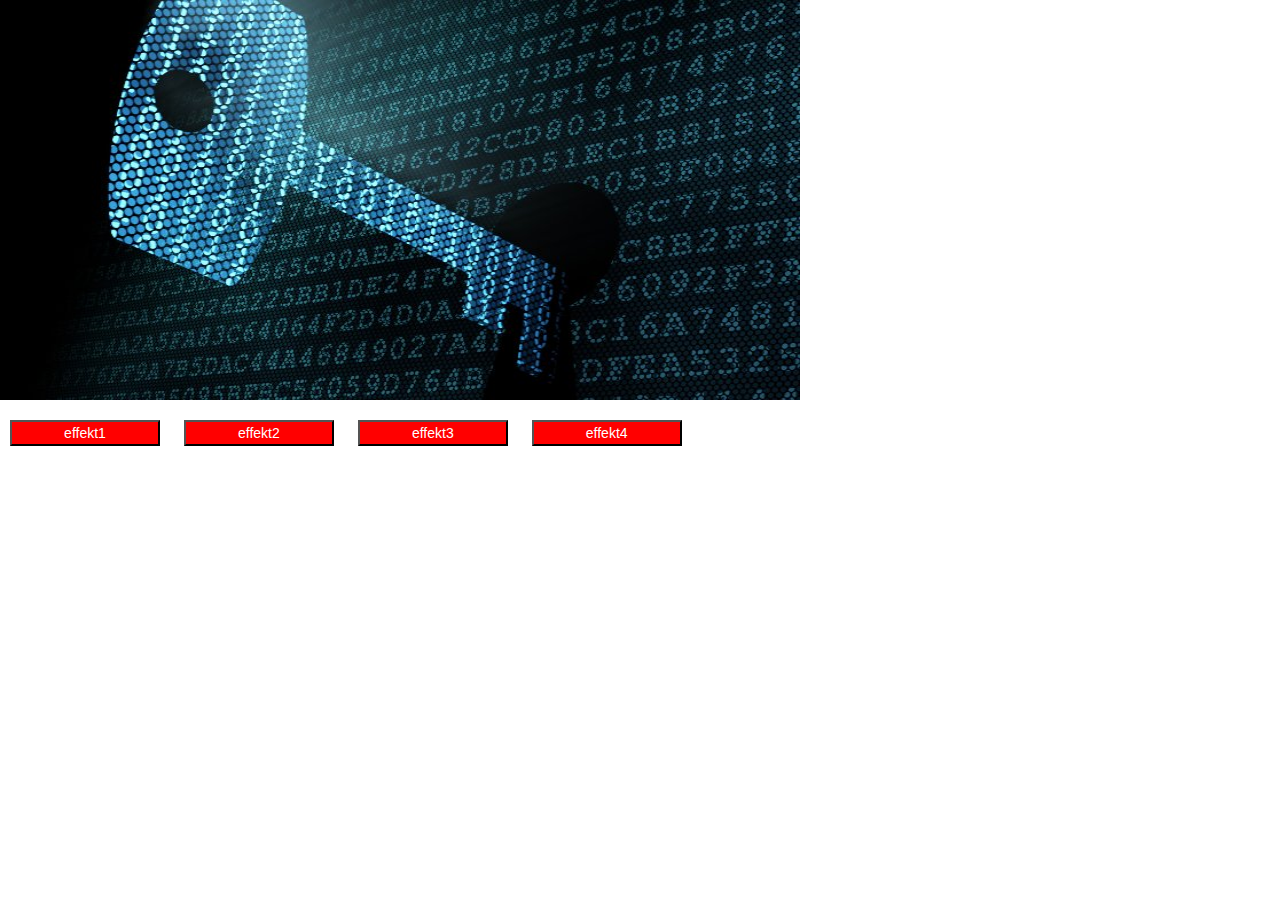
<file: javascript/ders.html>
<!DOCTYPE html>
<html>
<head>
<meta charset="utf-8">
	<link rel="stylesheet" type="text/css" href="css/style.css">
	<link rel="stylesheet" type="text/css" href="css/bootstrap.css">
</head>
<body>
<div class="img">
  <img class="card-img-top" src="img/6.jpg">
</div>
































<!-- <div class="container">
  
    <div class="col-md-2"></div>
    <div class="bir col-md-8">
<div class="main"><b>MY CAPS MAKER<b></div>

    <div class="card">
  <img class="card-img-top" src="img/6.jpg">
  <div  class="card-block">Bu yazını dəyişə bilersiniz </div>
</div>

      <!-- <img src="img/bg.jpg"></div>     -->
   <!-- <div class="col-md-2"></div>
   <input type="text" class="form-control" id="inp" placeholder="Text əlavə edin">
   <div class="col-md-11"></div>
   <div class="col-md-1">
 -->
<!-- <button class="btn" type="button">TEXTi DƏTİŞ
</button>
</div>
   <div class="col-md-1"></div>
 <input type="text" class="form-control" id="inp1" placeholder="Şəkil linkini əlavə edin">

   <div class="col-md-11"></div>
   <div align="right" class="col-md-1">
	<button  class="btn" type="button">ŞƏKLİ DƏTİŞ</button>
</div>
   <!-- <div class="col-md-1"></div> -->

<!-- </div>
<div class="col-md-0"></div>
<div align="center" class="col-md-12"> -->
<button class="but" type="button">effekt1</button>
<button class="but" type="button">effekt2</button>
<button class="but" type="button">effekt3</button>
<button class="but" type="button">effekt4</button>
<!-- </div> -->

</body>
</html>
</file>
<file: items/css/style.css>
#img{
	width:100%;
	background:cover;
	position:absolute;
	height:inherit;
}
.logo{
width:200px;
height:10px;
position:relative;
left:100px;
top:15px;
}
#Logo{
	/* width:40px; */
	height:25px;
}


ul {
    list-style-type: none;
    margin: 0;
    padding: 0;
    overflow: hidden;
}

li {
    float: right;
}

li a {
    display: block;
    color: white;
    padding: 14px 16px;
    text-decoration: none;
}
input{
	position:relative;
	/* left:330px; */
	border:none;
	/* float:left; */
	width:84%;
	height:30px;
} 
#img1{
	width:536px;
	height:200px;
	position:relative;
	top:140px;
	float:right;
	bottom;
	/* z-index:-1; */
}
#img2{
	width:75%;
	height:200px;
	position:relative;
	top:140px;
	left:5px;
	/* z-index:-1; */
}
#img3{
	width:100%;
	height:200px;
	/* float:right; */
}
#img4{
	width:100%;
	height:200px;
	position:relative;
	/* left:20px; */
}
#img5{
	width:100%;
	height:200px;
}
#img6{
	position:absolute;
	top:150px;
	width:100%;
	height:300px;
	background:cover;
	z-index:-1;
}
#img7{
	width:60%;
	height:;
	position:relative;
	float:right; 
	/* z-index:-1; */
}
#img8{
	width:60%;
	height:;
	position:relative;
	float:left;

}

#img9{
	width:60%;
	height:;
	position:relative;
	float:right; 
	/* z-index:-1; */
}
#img10{
	width:60%;
	height:;
	position:relative;
	float:left;

}
.day1{
	color:white;
	background:#E7434E;
	width:80px;
	height:35px;
	border-radius:5px;
	position:relative;
	left:225px;
	top:20px; 
}


.day2{
	color:white;
	background:#E7434E;
	width:80px;
	height:35px;
	border-radius:5px;
	position:absolute;
	left:25px;
	top:20px; 
}



.day3{
	width:80px;
	height:35px;
	color:white;
	background:#E7434E;
	border-radius:5px;
	position:relative;
	left:225px;
	top:20px;
}
.day4{
	color:white;
	background:#E7434E;
	width:80px;
	height:35px;
	border-radius:5px;
	position:absolute;
	left:25px;
	top:20px; 
}

.footer{
	width:100%;
	height:220px;
	background:#404040;
	position:relative;
	top:1100px;
}
#son{
	position:absolute;
	top:40px;
	width:65%;
}
</file>
<file: items/css/style1.css>
.imgWrapper{
	position:relative;
	width:100%;
	height:inherit;
	background: url(../img/bg.jpg);
}
.blur{
	position:absolute;
	height:100%;
	width:100%;
	background:rgba(34, 34, 34, 0.6);
}
.a{
	height:500px;
}
/* .test{
	position:relative;
} */
.logo h3{
	position:relative;
	top:25px;
	left:120px;
	color:white;
	margin:0;
	padding:0;
	color:#FFFFFF;
	z-index:1;
}
.blackWhite{
	color:#FFFFFF;
	position:relative;
	top:140px;
	z-index:1;
}
.blackWhite i{
	font-size:10px;
	vertical-align: top;
	color:white;
}

#readMore{
	border:2px solid white;
	position:relative;
	left:472px;
	top:200px;
	width:200px;
	height:35px;
	background:rgba(34, 34, 34, 0.4);
	color:white;
}
#lorem{
	height:200px;
}
.col-md-12.c{
	height:100px;
}
.b{
	background:#F3F3F3;
	height:800px;
}

.sekil1{
   background:url('../img/img1.jpg');
   background-size:cover;
   /* background-position:bottom center;
   -webkit-filter: brightness(50%);
   filter: brightness(-30%); */
   position:absolute
   /* float:right; */
   /* bottom:20px; */
   width:454px;
   height:175px;
}
.sekil2{
	background:url('../img/img3.jpg');
	 background-size:cover;
   background-position:bottom center;
	/* -webkit-filter: brightness(50%);
    filter: brightness(-30%);
	position:relative;
	bottom:20px; */
	width:220px;
	height:175px;
}
.clerafix{
	height:20px;
}
.sekil3{
	background:url('../img/img4.jpg');
	 background-size:cover;
   background-position:bottom center;
	-webkit-filter: brightness(50%);
    filter: brightness(-30%);
	/* position:relative;
	float:right;
	left:128px;
	top:0px; */
	width:220px;
	height:175px;
}
.sekil4{
	background:url('../img/img2.jpg');
	 background-size:cover;
   background-position:center;
   /* -webkit-filter: brightness(50%);
   filter: brightness(-30%);
   position:relative;
   right:18px;
   float:right; */
   width:454px;
   height:175px;
   
}

/* 
.y{
	height:40px;
} */
.f{
	height:250px;

}
button{
	width:80px;
position:relative;
right:10px;
height:35px;
	background:white;
}
#txt{
	height:35px;
	color:white;
}
.g{
	height:150px;
	background:white;
}
.col-md-12g{
	height:150px;
	
}

.mail{
	background:white;
	position:relative;
	top:40px;
	left:172px;
	width:490px;
	height:120px;

}
.news{
	position:relative;
	top:40px;
	left:30px;
}
.son{
	position:relative;
	top:50px;
}

#birinci{
	width:270px;
	height:35px;
}
#ikinci{
	height:35px;
	position:relative;
	right:5px;
}

ul {
    list-style-type: none;
    margin: 0;
    padding: 0;
    overflow: hidden;
}

li {
    float: right;
}

li a {
    display: block;
    color: black;
    padding: 14px 16px;
    text-decoration: none;
}
</file>
<file: items/css/style2.css>
.imgWrapper{
	position:relative;
	width:100%;
	height:inherit;
	background: url(../img/bg.jpg);
}
.blur{
	position:absolute;
	height:100%;
	width:100%;
	background:rgba(34, 34, 34, 0.6);
}
.a{
	height:500px;
}
/* .test{
	position:relative;
} */
.logo h3{
	position:relative;
	top:25px;
	left:120px;
	color:white;
	margin:0;
	padding:0;
	color:#FFFFFF;
	z-index:1;
}
.blackWhite{
	color:#FFFFFF;
	position:relative;
	top:140px;
	z-index:1;
}
.blackWhite i{
	font-size:10px;
	vertical-align: top;
	color:white;
}

#readMore{
	border:1px solid white;
	position:relative;
	left:472px;
	top:200px;
	width:200px;
	height:35px;
	background:rgba(34, 34, 34, 0.7);
	color:white;
}
.metn{
	height:100px;
}

.b{
	background:#F3F3F3;
	height:800px;
}

.sekil1{
   background:url('../img/img1.jpg');
   background-size:cover;
   background-position:bottom center;
   -webkit-filter: brightness(50%);
   filter: brightness(-30%);
   position:relative;
   float:right;
   bottom:20px;
   width:454px;
   height:175px;
}
.sekil2{
	background:url('../img/img3.jpg');
	 background-size:cover;
   background-position:bottom center;
	-webkit-filter: brightness(50%);
    filter: brightness(-30%);
	position:relative;
	bottom:20px;
	width:220px;
	height:175px;
}
.sekil3{
	background:url('../img/img4.jpg');
	 background-size:cover;
   background-position:bottom center;
	-webkit-filter: brightness(50%);
    filter: brightness(-30%);
	position:relative;
	float:right;
	left:138px;
	top:0px;
	width:220px;
	height:175px;
}
.sekil4{
	background:url('../img/img2.jpg');
	 background-size:cover;
   background-position:center;
   -webkit-filter: brightness(50%);
   filter: brightness(-30%);
   position:relative;
   right:25px;
   float:right;
   width:454px;
   height:175px;
}


.y{
	height:200px;
}
.f{
	height:250px;

}
#sonBtn{
	width:80px;
position:relative;
right:5px;
height:35px;
	background:#343638;
	color:white;
}
#txt{
	height:35px;
	color:white;
}
.g{
	height:150px;
	background:white;
}
.col-md-12g{
	height:150px;
	
}

.mail{
	background:white;
	position:relative;
	top:40px;
	left:157px;
	width:480px;
	height:120px;

}
.news{
	position:relative;
	top:40px;
	left:30px;
}
.son{
	position:relative;
	top:50px;
}

#birinci{
	width:270px;
	height:35px;
}
#ikinci{
	background:#343638;
	color:white;
	height:35px;
	position:relative;
	right:5px;
}

ul {
    list-style-type: none;
    margin: 0;
    padding: 0;
    overflow: hidden;
}

li {
    float: right;
}

li a {
    display: block;
    color: black;
    padding: 14px 16px;
    text-decoration: none;
}
</file>
<file: items/css/style4.css>
body{
	position:relative;
}
.img1{
	background-image:url('../image/bg.jpg');
	background:cover;
    background-position:right center ;
	/* width:100%; */
	background-size:100%;
	background-repeat:no-repeat;
	height:800px;
	z-index:-1;
}


ul {
    list-style-type: none;
    margin: 0;
    padding: 0;
    overflow: hidden;
}

li {
    float: left;
}

li a {
    display: block;
    color: black;
    padding: 14px 16px;
    text-decoration: none;
}
.buttons{
	width:400px;
	position:relative;
	top:70px;
	left:520px;
}
#btn1{
	width:100px;
	height:40px;
	background:none;
	color:#646882;


}
#btn2{
	width:100px;
	height:40px;
	background:#DC7D06;
	color:white;
	margin:10px;
	border:0;


}
#btn3{
	width:100px;
	height:40px;
	background:none;
	color:#646882;


}
.images{
	width:auto;
	/* height:400px; */
	display:inline-block;
	position:relative;
	top:150px;
	left:100px;
}
.imgs{
	border:5px;
	margin:10px;
	/* width:500px; */
	display:inline-block;
}
#btn4{
	color:#6B7191;
	background:none;
	height:40px;
	position:relative;
	top:72px;
	left:45px;
}
#btn5{
	color:#6B7191;
	background:none;
	height:40px;
	position:relative;
	top:22px;
	left:270px;
}
#btn6{
	color:#6B7191;
	background:none;
	height:40px;
	position:relative;
	top:172px;
	right:150px;
}
#btn7{
	color:#6B7191;
	background:none;
	height:40px;
	position:relative;
	left:833px;
	top:132px;
	
}
#btn8{
	background:none;
	color:#6B7191;
	height:40px;
	position:relative;
	top:160px;
	left:590px;
}
.breakfast{
	position:relative;
	top:200px;
	left:;
	background:#DC7D06;
	color:white;
	width:20%;
	height:200px;
}
/* .imgBg{
	background-image:url('../image/covermeat.jpg');
}
 */
 #img8{
 	float:right;
 	width:80%;
 	height:200px;
 }
#img9{
	position:relative;
	top:370px;
	width:100%;
	height:300px;
	z-index:-1;
}
#png1{
	display:inline-block;
	width:100px;
	margin:50px;

}
#png2{
	display:inline-block;
	width:100px;
	margin:50px;

}
#png3{
	display:inline-block;
	width:100px;
	margin:50px;


}
.pngler{
	position:relative;
	top:130px;
	left:245px;
	display:inline-block;
	
}
#btn9{
	background:none;
	color:#646882;
	height:35px;
	position:relative;
	top:70px;
	left:50px;
}
#btn10{
	background:none;
	color:#646882;
	height:35px;
	position:relative;
	top:70px;
	left:45px;
}
#btn11{
	background:none;
	color:#646882;
	height:35px;
	position:relative;
	top:70px;
	left:70px;
}
.pngler2{
	position:relative;
	top:200px;
	left:245px;
	display:inline-block;
.son{
	position:relative;
	top:200px;
}
.two{
    list-style-type: none;
    margin: 0;
    padding: 0;
    overflow: hidden;
}
</file>
<file: items/css/style5.css>
.jpg{
	z-index:-1;
    background-image:url('../img/cover2.png'); 
    height:500px;
}
</file>
<file: javascript/css/style.css>
/* .bir{
	width:800px;
	height:400px;
} */
.main{
	color:red;
}
.body{
	height:auto;
}
.card{
	color:white;
	width:800px;
	/* height:400px; */
}
.card-img-top{
	width:800px;
	height:400px;
}
.card-block{
	background:red;
	 /* width:800px; */
	height:35px;
	margin-bottom:10px;
} 
 
.btn{
	background:red;
	color:white;
	margin:5px;
}
.but{
	margin:10px;
	margin-top:20px;
	width:150px;
	background:red;
	color:white;

}
#inp{
	width:800px;
	height:40px;
	margin:5px;
}
#inp1{
	width:800px;
	height:40px;
}
</file>
